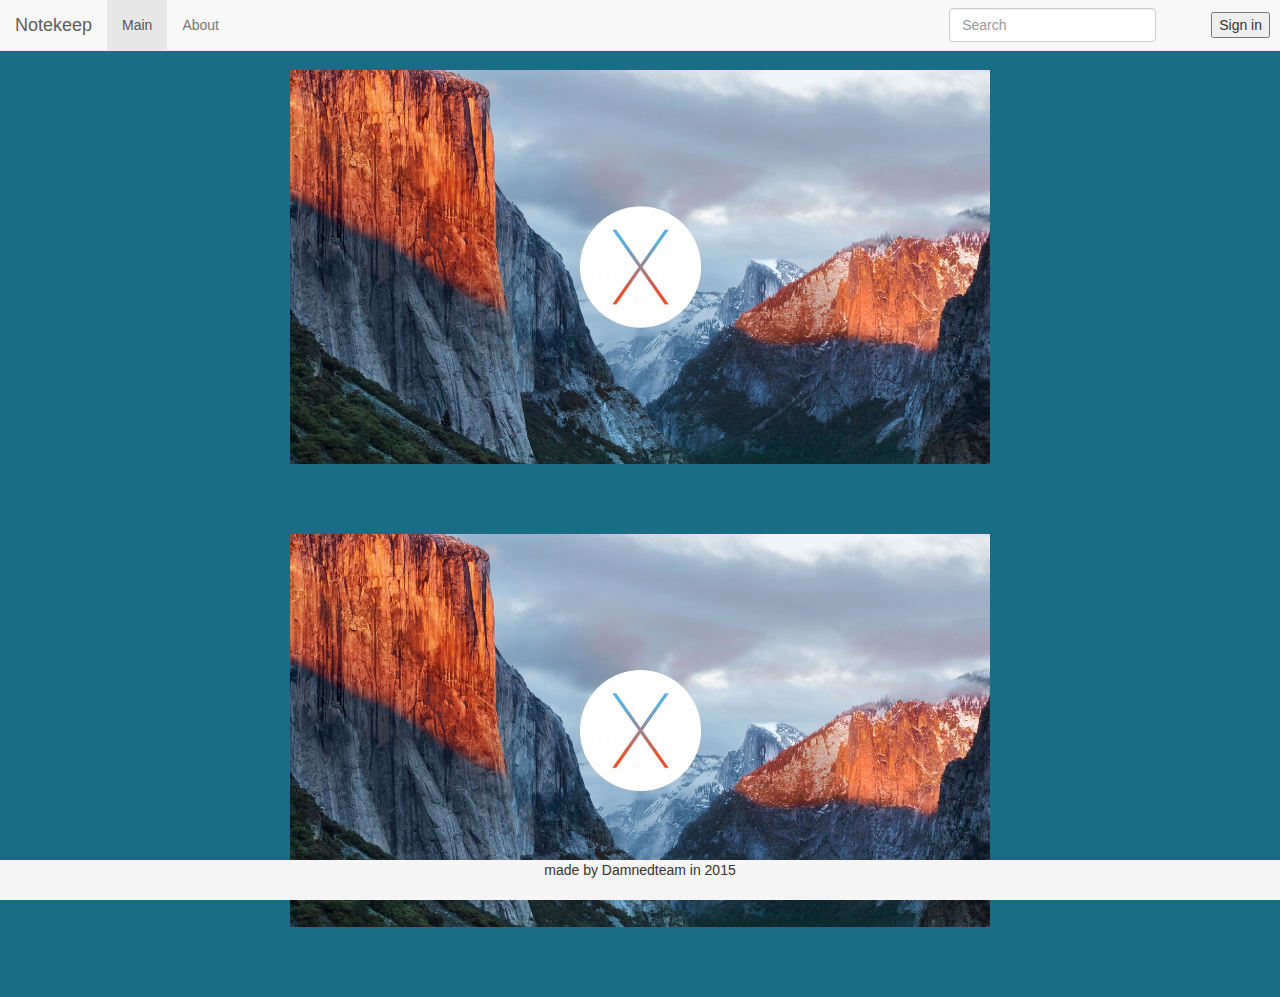
<file: index.html>
<!DOCTYPE html>
<html lang="en">
<head>
    <meta charset="utf-8">
    <meta http-equiv="X-UA-Compatible" content="IE=edge">
    <meta name="viewport" content="width=device-width, initial-scale=1">
    <!-- The above 3 meta tags *must* come first in the head; any other head content must come *after* these tags -->
    <title>Notekeep</title>
    <link href="css/bootstrap.min.css" rel="stylesheet">
    <link href="css/style.css" rel="stylesheet">
</head>
<body>
<nav class="navbar navbar-default navbar-fixed-top">
    <div class="container-fluid">
        <!-- Brand and toggle get grouped for better mobile display -->
        <div class="navbar-header">
            <a class="navbar-brand" href="#">Notekeep</a>
        </div>

        <!-- Collect the nav links, forms, and other content for toggling -->
        <div class="collapse navbar-collapse" id="bs-example-navbar-collapse-1">
            <ul class="nav navbar-nav">
                <li class="active"><a href="index.html">Main<span class="sr-only">(current)</span></a></li>
                <li><a href="about.html">About</a></li>
            </ul>

            <ul class="nav navbar-nav navbar-right">
                <li><a href="#" id="header"></a></li>
                <li>
                    <button id="NameChanger">Sign in</button>
                </li>
            </ul>
            <form class="navbar-form navbar-right" role="search">
                <div class="form-group">
                    <input type="text" class="form-control" placeholder="Search">
                </div>
            </form>
        </div><!-- /.navbar-collapse -->
    </div><!-- /.container-fluid -->
</nav>

<div class="photobox">
    <img class="image" src="img/1.jpg" alt="pic">
</div>
<div class="photobox">
    <img class="image" src="img/1.jpg" alt="pic">
</div>

<footer class="footer">
    <div class="container">
            <p>made by Damnedteam in 2015</p>
    </div>
</footer>
<!-- jQuery (necessary for Bootstrap's JavaScript plugins) -->
<script src="https://ajax.googleapis.com/ajax/libs/jquery/1.11.3/jquery.min.js"></script>
<!-- Include all compiled plugins (below), or include individual files as needed -->
<script src="js/bootstrap.min.js"></script>
<script type="text/javascript" src="js/index.js"></script>
</body>
</html>                  
</file>
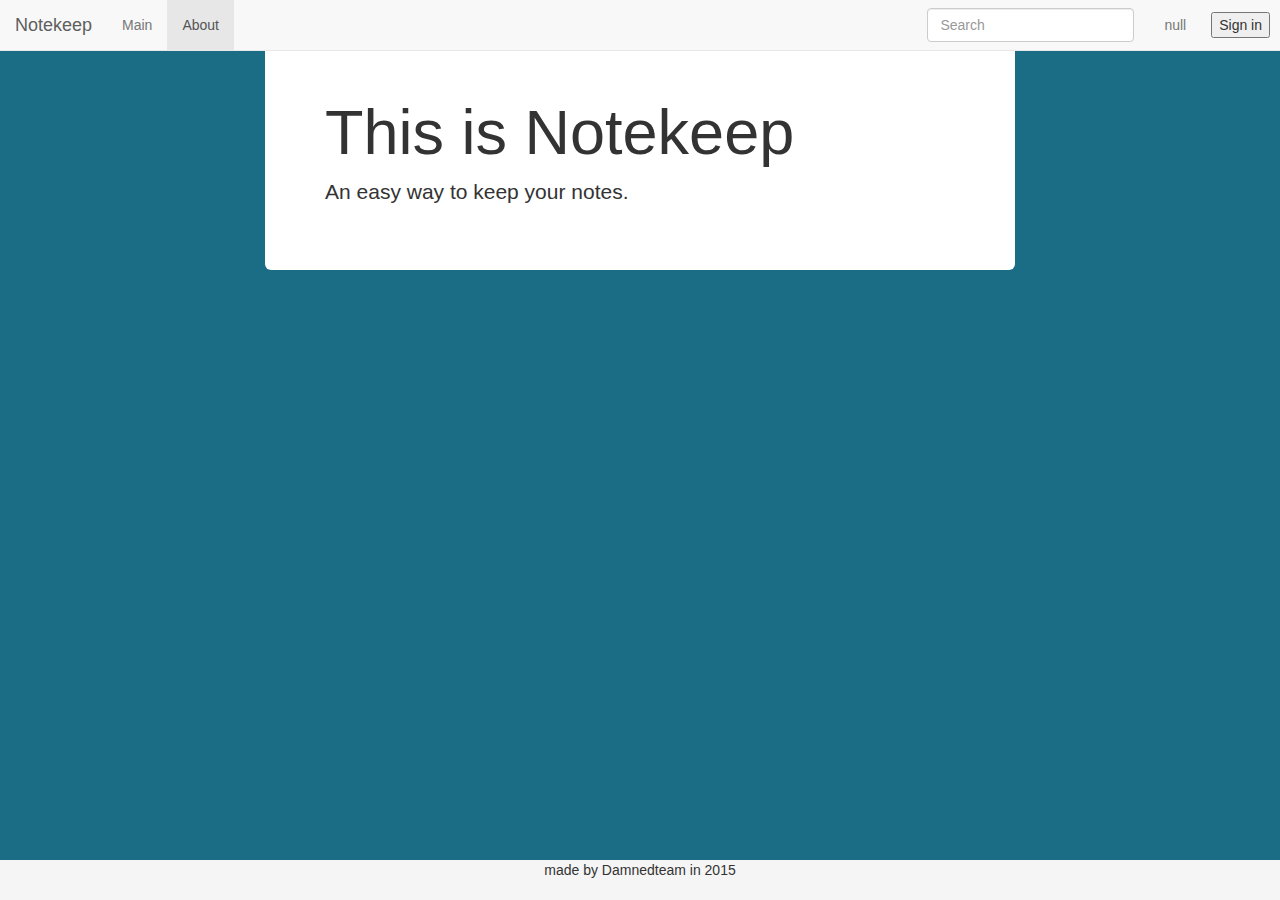
<file: about.html>
<!DOCTYPE html>
<html lang="en">
<head>
    <meta charset="utf-8">
    <meta http-equiv="X-UA-Compatible" content="IE=edge">
    <meta name="viewport" content="width=device-width, initial-scale=1">
    <!-- The above 3 meta tags *must* come first in the head; any other head content must come *after* these tags -->
    <title>Notekeep</title>
    <link href="css/bootstrap.min.css" rel="stylesheet">
    <link href="css/style.css" rel="stylesheet">
</head>
<body>
<nav class="navbar navbar-default navbar-fixed-top">
    <div class="container-fluid">
        <!-- Brand and toggle get grouped for better mobile display -->
        <div class="navbar-header">
            <a class="navbar-brand" href="#">Notekeep</a>
        </div>

        <!-- Collect the nav links, forms, and other content for toggling -->
        <div class="collapse navbar-collapse" id="bs-example-navbar-collapse-1">
            <ul class="nav navbar-nav">
                <li><a href="index.html">Main</a></li>
                <li class="active"><a href="about.html">About<span class="sr-only">(current)</span></a></li>

            </ul>

            <ul class="nav navbar-nav navbar-right">
                <li><a href="#" id="header"></a></li>
                <li>
                    <button id="NameChanger">Sign in</button>
                </li>
            </ul>
            <form class="navbar-form navbar-right" role="search">
                <div class="form-group">
                    <input type="text" class="form-control" placeholder="Search">
                </div>
            </form>
        </div>
        <!-- /.navbar-collapse -->
    </div>
    <!-- /.container-fluid -->
</nav>

<div class="container">
    <div class="row">
        <div class="col-md-8 col-md-offset-2">
            <div class="jumbotron">
                <h1>This is Notekeep</h1>

                <p>An easy way to keep your notes.</p>
            </div>
        </div>
    </div>
</div>
<footer class="footer">
    <div class="container">
        <p>made by Damnedteam in 2015</p>
    </div>
</footer>
<!-- jQuery (necessary for Bootstrap's JavaScript plugins) -->
<script src="https://ajax.googleapis.com/ajax/libs/jquery/1.11.3/jquery.min.js"></script>
<!-- Include all compiled plugins (below), or include individual files as needed -->
<script src="js/bootstrap.min.js"></script>
<script type="text/javascript" src="js/index.js"></script>
</body>
</html>
</file>
<file: css/style.css>
html {
    position: relative;
    min-height: 100%;
}
body {
    /* Margin bottom by footer height */
    margin-bottom: 60px;
    background-color: #1b6d85;
}

.jumbotron {
    display: block;
    margin-top: 30px;
    background-color: white;
}
.footer {
    position: fixed;
    bottom: 0;
    width: 100%;
    /* Set the fixed height of the footer here */
    height: 40px;
    background-color: #f5f5f5;
    text-align: center;
}

#NameChanger {
    margin: 12px 10px;
}

/*From z2*/
.image {
    width: 700px;
    margin: 70px auto;
    display: block;
}
</file>
